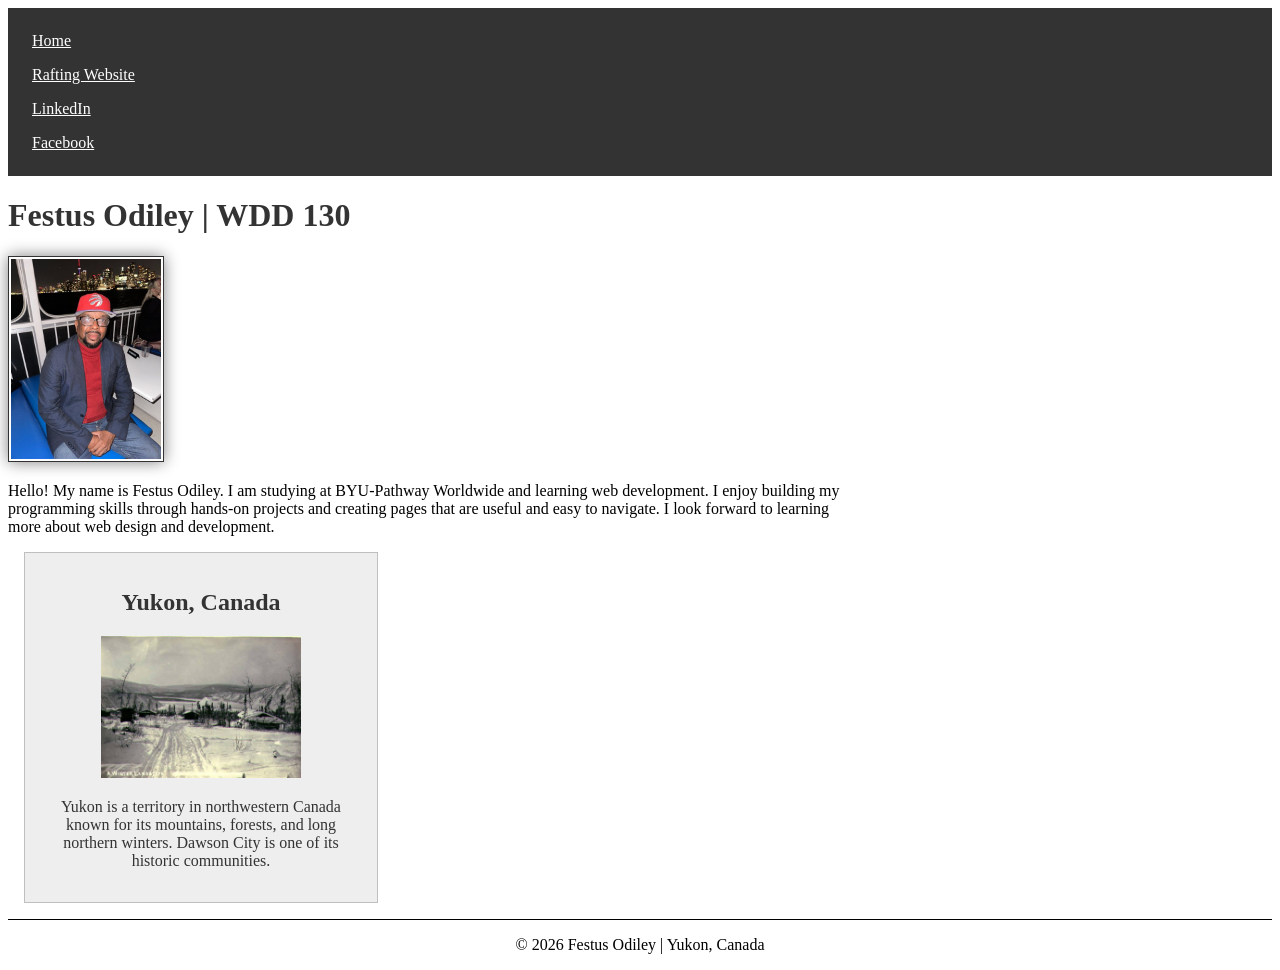
<file: index.html>
<!doctype html>
<html lang="en">

<head>
    <meta charset="utf-8">
    <meta name="viewport" content="width=device-width, initial-scale=1">
    <title>Festus Odiley | WDD 130</title>
    <meta name="description" content="Festus Odiley's WDD 130 course home page for learning web development and HTML and CSS.">
    <meta name="author" content="Festus Odiley">
    <link rel="stylesheet" href="styles/styles.css">
</head>

<body>
    <header>
        <nav>
            <a href="#">Home</a>
            <a href="wwr/">Rafting Website</a>
            <a href="https://www.linkedin.com/in/festusodiley/">LinkedIn</a>
            <a href="https://www.facebook.com/Festusodiley/">Facebook</a>
        </nav>
    </header>
    <main>
        <h1>Festus Odiley | WDD 130</h1>
        <img src="images/profile.jpg" alt="Profile photo of Festus Odiley" width="200">
        <p>Hello! My name is Festus Odiley. I am studying at BYU-Pathway Worldwide and learning web development. I enjoy building my programming skills through hands-on projects and creating pages that are useful and easy to navigate. I look forward to learning more about web design and development.</p>
    </main>
    <aside>
        <h2>Yukon, Canada</h2>
        <img src="images/yukon-winter.jpg" alt="Historic winter landscape near Dawson, Yukon">
        <p>Yukon is a territory in northwestern Canada known for its mountains, forests, and long northern winters. Dawson City is one of its historic communities.</p>
    </aside>
    <footer>
        <p>&copy; 2026 Festus Odiley | Yukon, Canada</p>
    </footer>

</body>

</html>
</file>
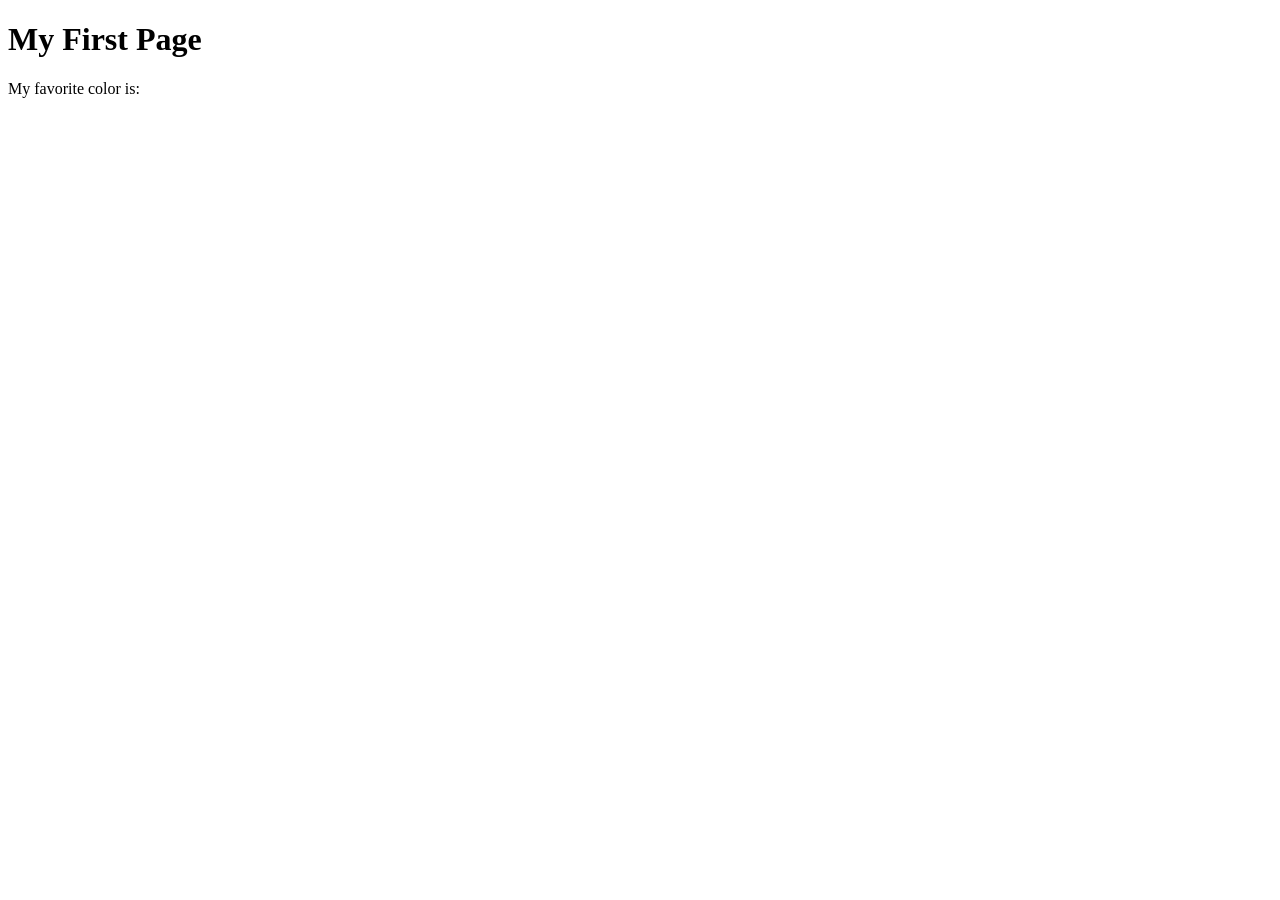
<file: week01/first-page.html>
<!DOCTYPE html>
<html lang="en">

<head>
    <meta charset="UTF-8">
    <meta name="viewport" content="width=device-width, initial-scale=1.0">
    <title>My First Page</title>
</head>

<body>
    <h1>My First Page</h1>
    <p>My favorite color is: </p>
</body>

</html>
</file>
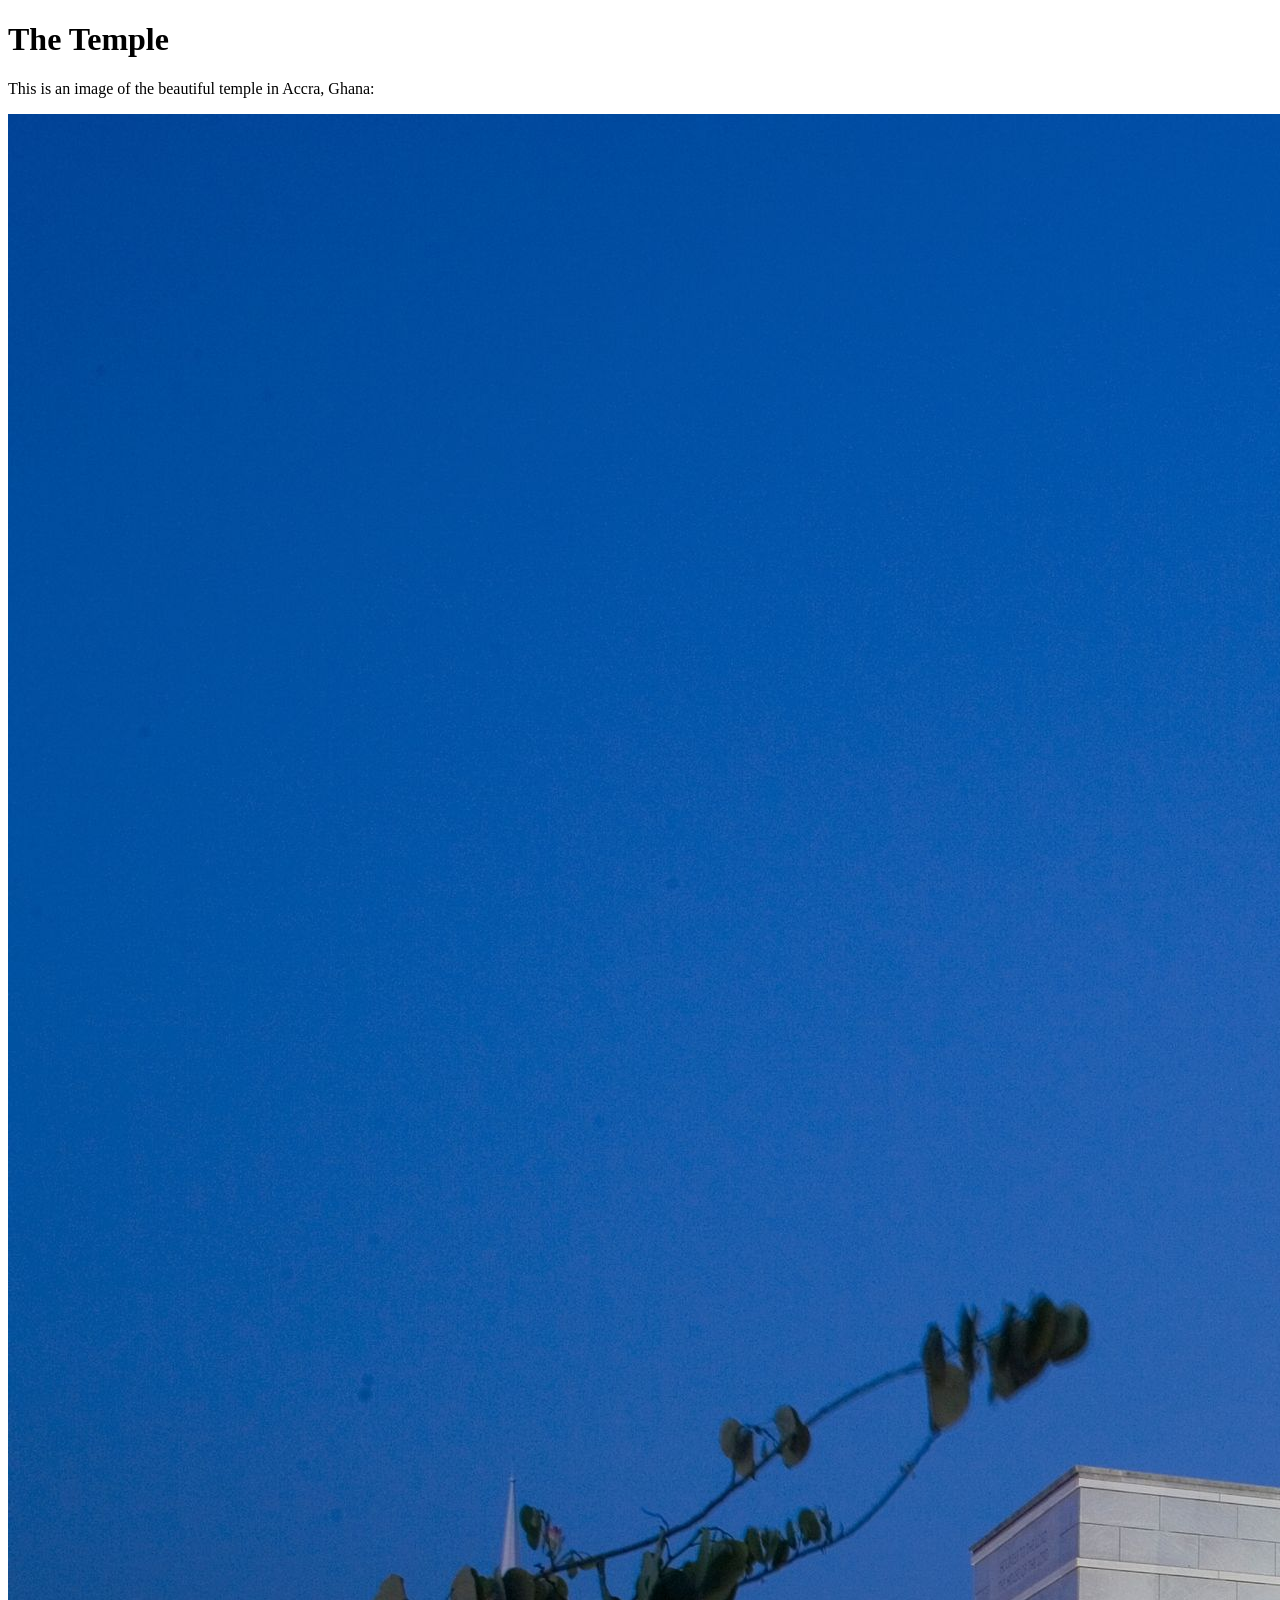
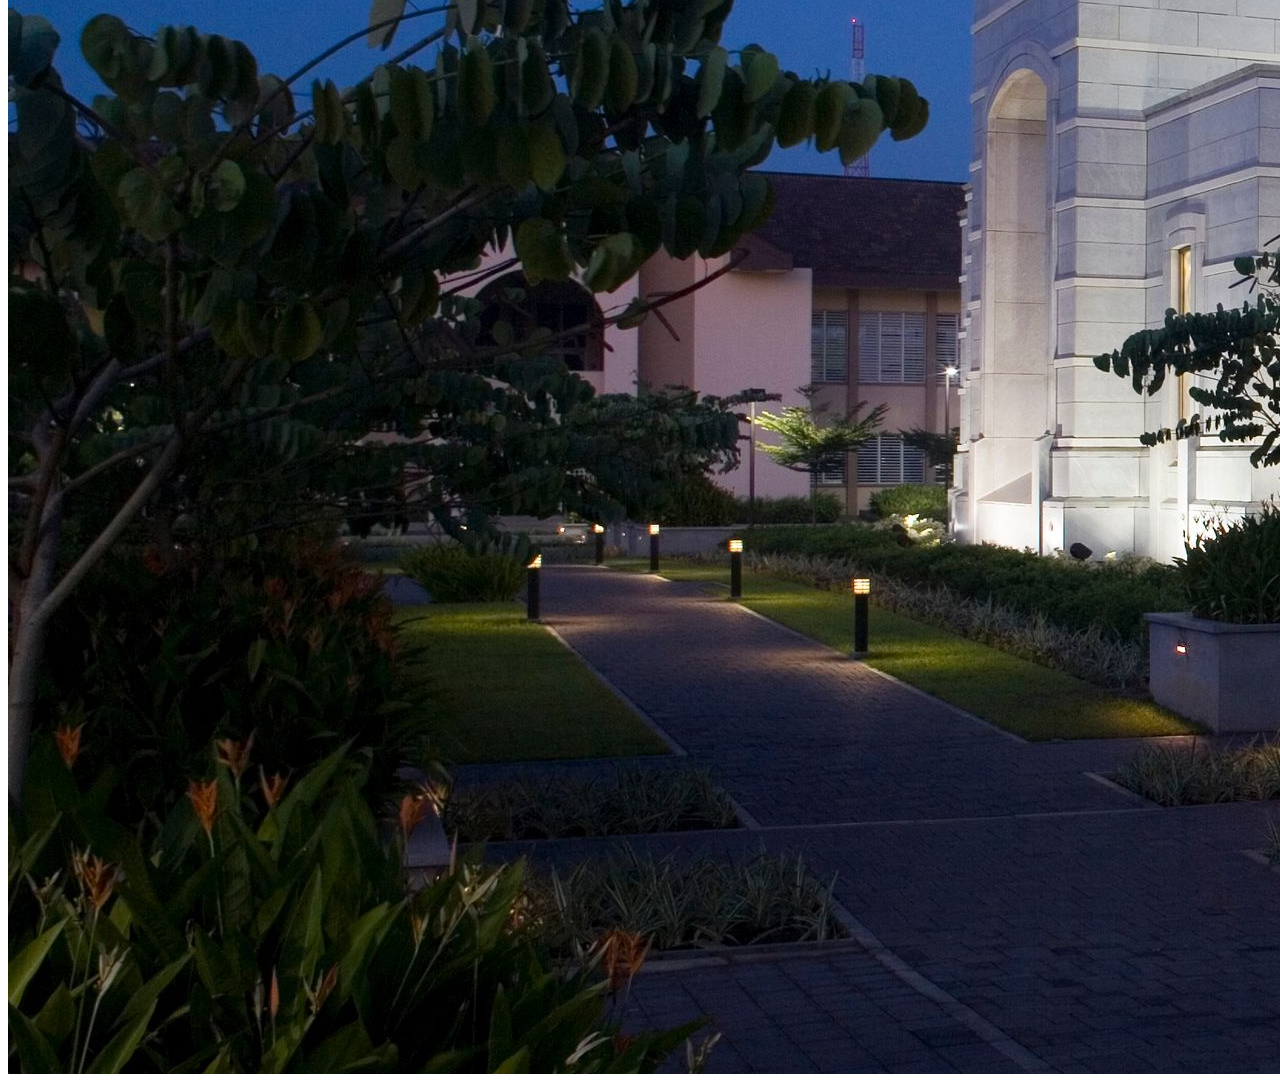
<file: week01/images.html>
<!DOCTYPE html>
<html lang="en">

<head>
    <meta charset="UTF-8">
    <meta name="viewport" content="width=device-width, initial-scale=1.0">
    <title>Temple Image</title>
</head>

<body>
    <h1>The Temple</h1>
    <p>This is an image of the beautiful temple in Accra, Ghana:</p>
    <img src="images/temple-large.jpeg" alt="The Accra Ghana Temple">

</body>

</html>
</file>
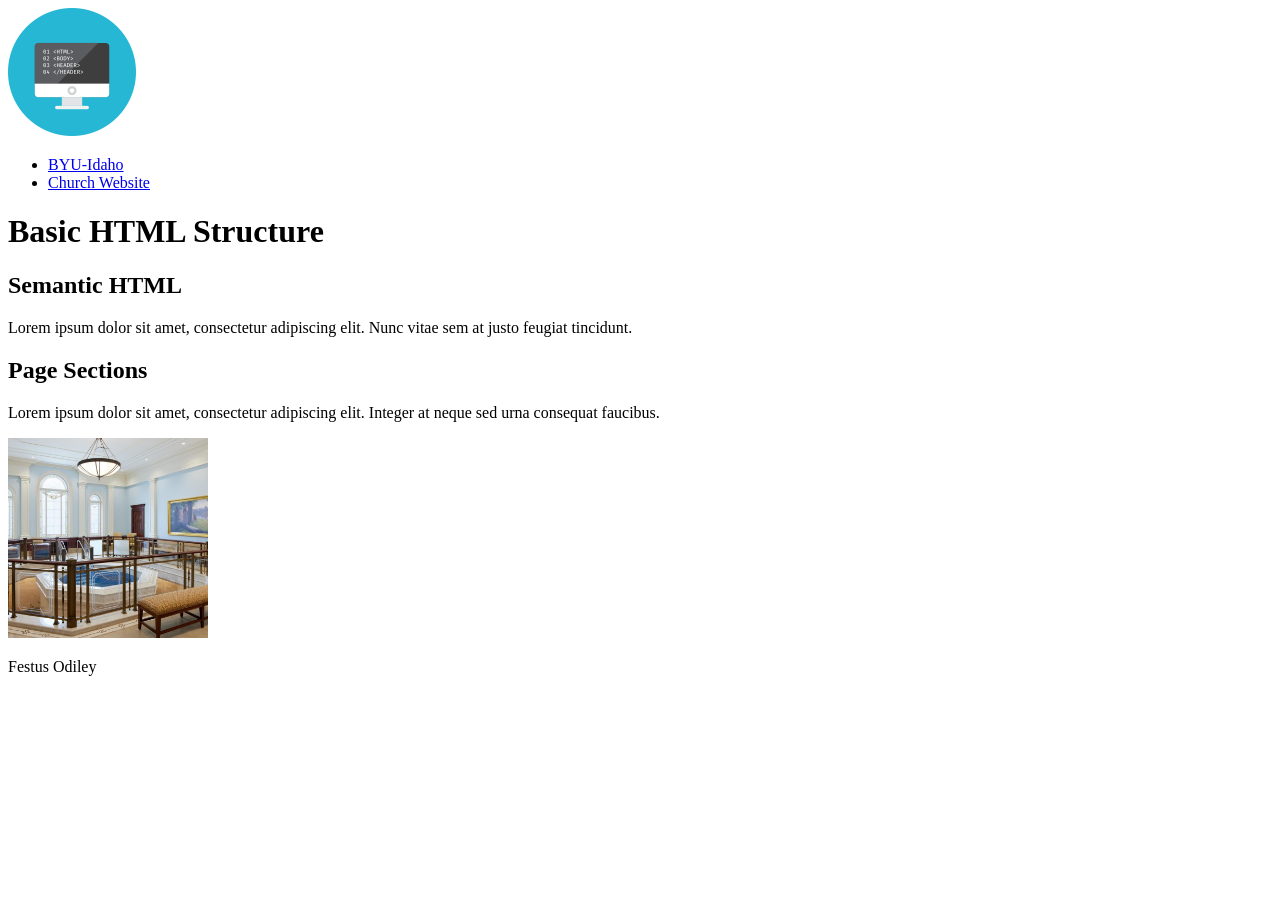
<file: week02/basic-layout.html>
<!DOCTYPE html>
<html lang="en-US">

<head>
    <meta charset="UTF-8">
    <meta name="viewport" content="width=device-width, initial-scale=1.0">
    <title>Basic HTML Structure</title>
    <meta name="description" content="A basic HTML structure example using semantic HTML elements">
    <meta name="author" content="Festus Odiley">
</head>

<body>
    <header>
        <img src="images/basic-logo.png" alt="HTML layout logo" width="128" height="128">
    </header>
    <nav>
        <ul>
            <li><a href="https://www.byui.edu">BYU-Idaho</a></li>
            <li><a href="https://www.churchofjesuschrist.org">Church Website</a></li>
        </ul>
    </nav>
    <main>
        <h1>Basic HTML Structure</h1>
        <section>
            <h2>Semantic HTML</h2>
            <p>Lorem ipsum dolor sit amet, consectetur adipiscing elit. Nunc vitae sem at justo feugiat tincidunt.</p>
        </section>
        <section>
            <h2>Page Sections</h2>
            <p>Lorem ipsum dolor sit amet, consectetur adipiscing elit. Integer at neque sed urna consequat faucibus.</p>
        </section>
    </main>
    <aside>
        <img src="../images/temple-interior.png" alt="Interior of a temple baptistry" width="200">
    </aside>
    <footer>
        <p>Festus Odiley</p>
    </footer>
</body>

</html>
</file>
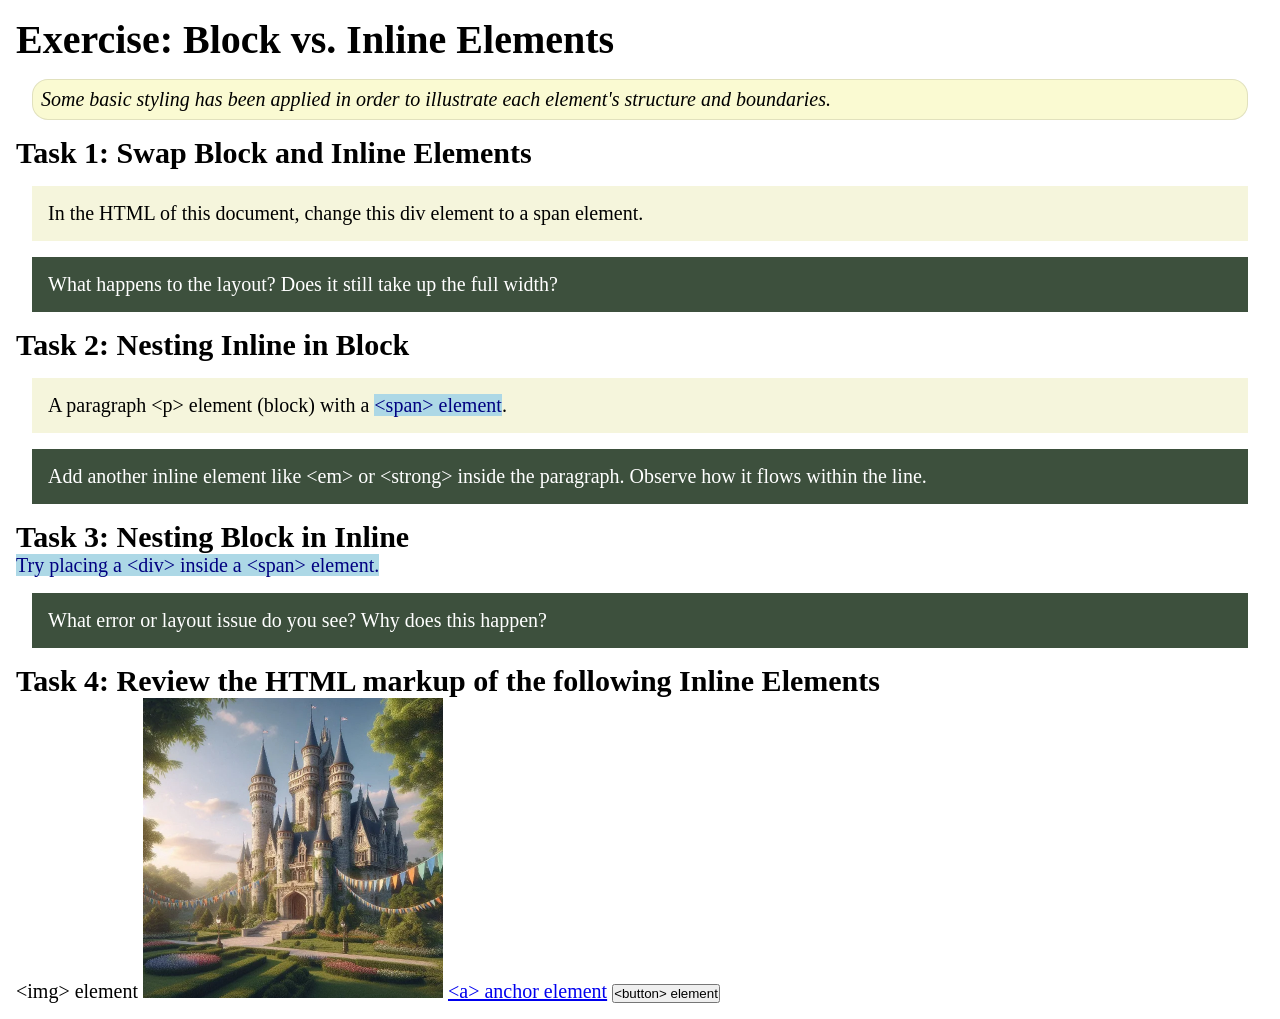
<file: week02/block-vs-inline.html>
<!DOCTYPE html>
<html lang="en">

<head>
    <meta charset="UTF-8">
    <meta name="viewport" content="width=device-width, initial-scale=1.0">
    <title>Exercise: Block vs. Inline Elements</title>
    <link rel="stylesheet" href="styles/block-vs-inline.css">
</head>

<body>
    <main>
        <h1>Exercise: Block vs. Inline Elements</h1>
        <p class="note">Some basic styling has been applied in order to illustrate each element's structure and boundaries.</p>

        <h2>Task 1: Swap Block and Inline Elements</h2>
        <div>In the HTML of this document, change this div element to a span element.</div>

        <p class="question">What happens to the layout? Does it still take up the full width?</p>

        <h2>Task 2: Nesting Inline in Block</h2>
        <p>A paragraph &lt;p&gt; element (block) with a <span>&lt;span&gt; element</span>.</p>
        <p class="question">Add another inline element like &lt;em&gt; or &lt;strong&gt; inside the paragraph. Observe how it flows within the line.</p>

        <h2>Task 3: Nesting Block in Inline</h2>
        <span>Try placing a &lt;div&gt; inside a &lt;span&gt; element.</span>
        <p class="question">What error or layout issue do you see? Why does this happen?</p>

        <h2>Task 4: Review the HTML markup of the following Inline Elements</h2>
        &lt;img&gt; element
        <img src="images/castle.webp" alt="placeholder image (images are inline)" width="300" height="300">
        <a href="https://churchofjesuschrist.org">&lt;a&gt; anchor element</a>
        <button type="button">&lt;button&gt; element</button>
    </main>
</body>

</html>
</file>
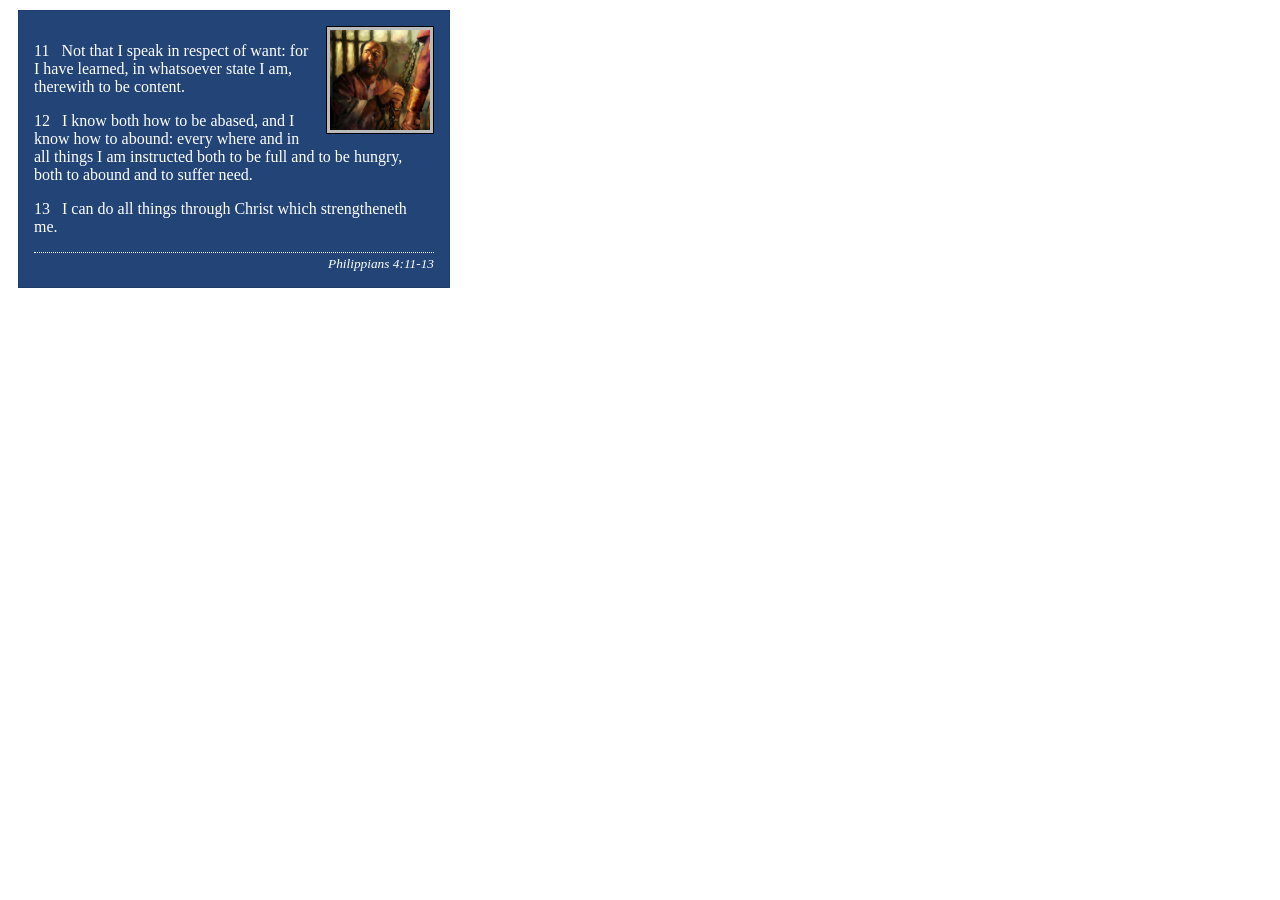
<file: week02/box-model-solution.html>
<!DOCTYPE html>
<html lang="en">

<head>
    <meta charset="UTF-8">
    <meta name="viewport" content="width=device-width, initial-scale=1.0">
    <title>Box Model Activity</title>
    <link rel="stylesheet" href="styles/box-model-solution.css">
</head>

<body>
    <main>
        <div class="callout">
            <img src="images/apostle-paul-imprisoned.webp" alt="Paul the Apostle - Imprisoned in Rome" width="200" height="200">
            <blockquote>
                <p>11 &nbsp; Not that I speak in respect of want: for I have learned, in whatsoever state I am, therewith to be content.</p>
                <p>12 &nbsp; I know both how to be abased, and I know how to abound: every where and in all things I am instructed both to be full and to be hungry, both to abound and to suffer need.</p>
                <p>13 &nbsp; I can do all things through Christ which strengtheneth me.</p>
            </blockquote>
            <cite>Philippians 4:11-13</cite>
        </div>
    </main>
</body>

</html>
</file>
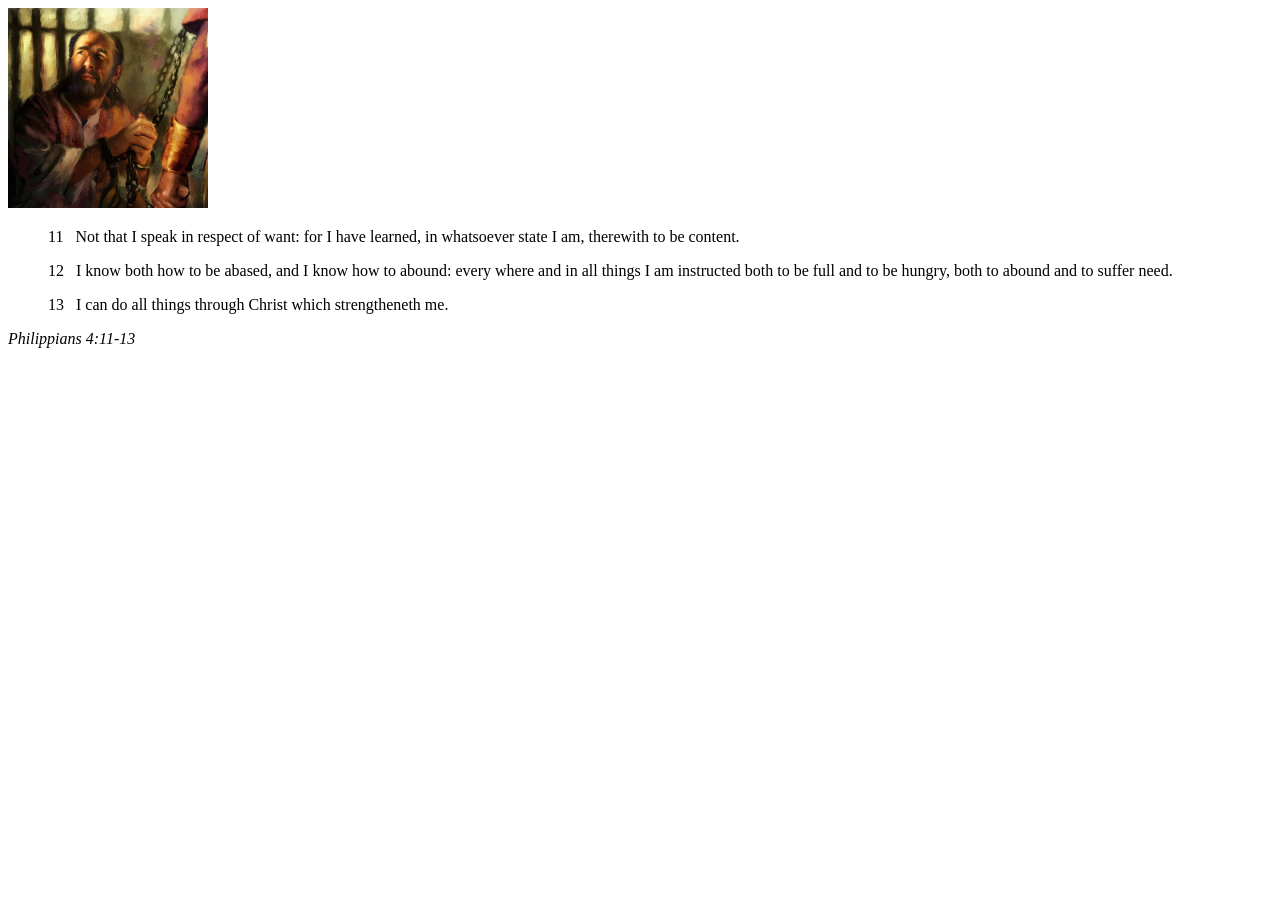
<file: week02/box-model.html>
<!DOCTYPE html>
<html lang="en">

<head>
    <meta charset="UTF-8">
    <meta name="viewport" content="width=device-width, initial-scale=1.0">
    <title>Box Model Activity</title>
</head>

<body>
    <main>
        <div class="callout">
            <img src="images/apostle-paul-imprisoned.webp" alt="Paul the Apostle - Imprisoned in Rome" width="200" height="200">
            <blockquote>
                <p>11 &nbsp; Not that I speak in respect of want: for I have learned, in whatsoever state I am, therewith to be content.</p>
                <p>12 &nbsp; I know both how to be abased, and I know how to abound: every where and in all things I am instructed both to be full and to be hungry, both to abound and to suffer need.</p>
                <p>13 &nbsp; I can do all things through Christ which strengtheneth me.</p>
            </blockquote>
            <cite>Philippians 4:11-13</cite>
        </div>
    </main>
</body>

</html>
</file>
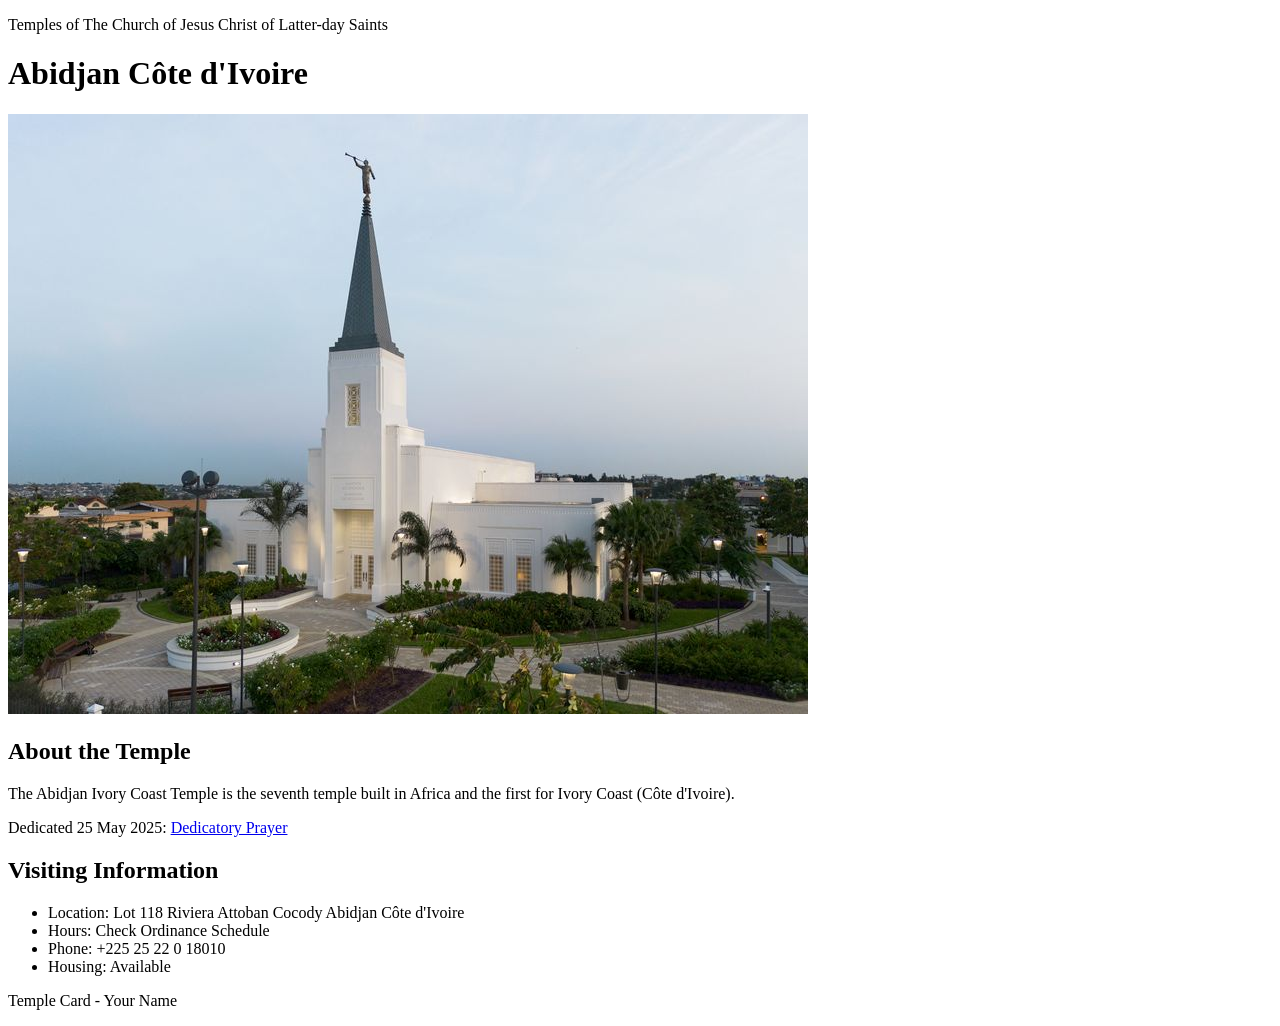
<file: week02/temple.html>
<!DOCTYPE html>
<html lang="en">

<head>
    <meta charset="UTF-8">
    <meta name="viewport" content="width=device-width, initial-scale=1.0">
    <title>Temple Card - Abidjan Côte d'Ivoire</title>
</head>

<body>
    <header>
        <p>Temples of The Church of Jesus Christ of Latter-day Saints</p>
    </header>
    <main>
        <h1>Abidjan Côte d'Ivoire</h1>
        <picture>
            <img src="images/abidjan-ivory-coast.jpeg" alt="Abidjan Côte d'Ivoire Temple">
        </picture>
        <section>
            <h2>About the Temple</h2>
            <p>The Abidjan Ivory Coast Temple is the seventh temple built in Africa and the first for Ivory Coast (Côte d'Ivoire).</p>
            <p>Dedicated 25 May 2025: <a href="https://www.churchofjesuschrist.org/temples/dedicatory-prayer/abidjan-ivory-coast-temple/2025-05-25?lang=eng" target="_blank" rel="noopener noreferrer">Dedicatory Prayer</a></p>
        </section>
        <section>
            <h2>Visiting Information</h2>
            <ul>
                <li>Location: Lot 118 Riviera Attoban Cocody Abidjan Côte d'Ivoire</li>
                <li>Hours: Check Ordinance Schedule</li>
                <li>Phone: +225 25 22 0 18010</li>
                <li>Housing: Available</li>
            </ul>
        </section>
    </main>
    <footer>
        <p>Temple Card - Your Name</p>
    </footer>
</body>

</html>
</file>
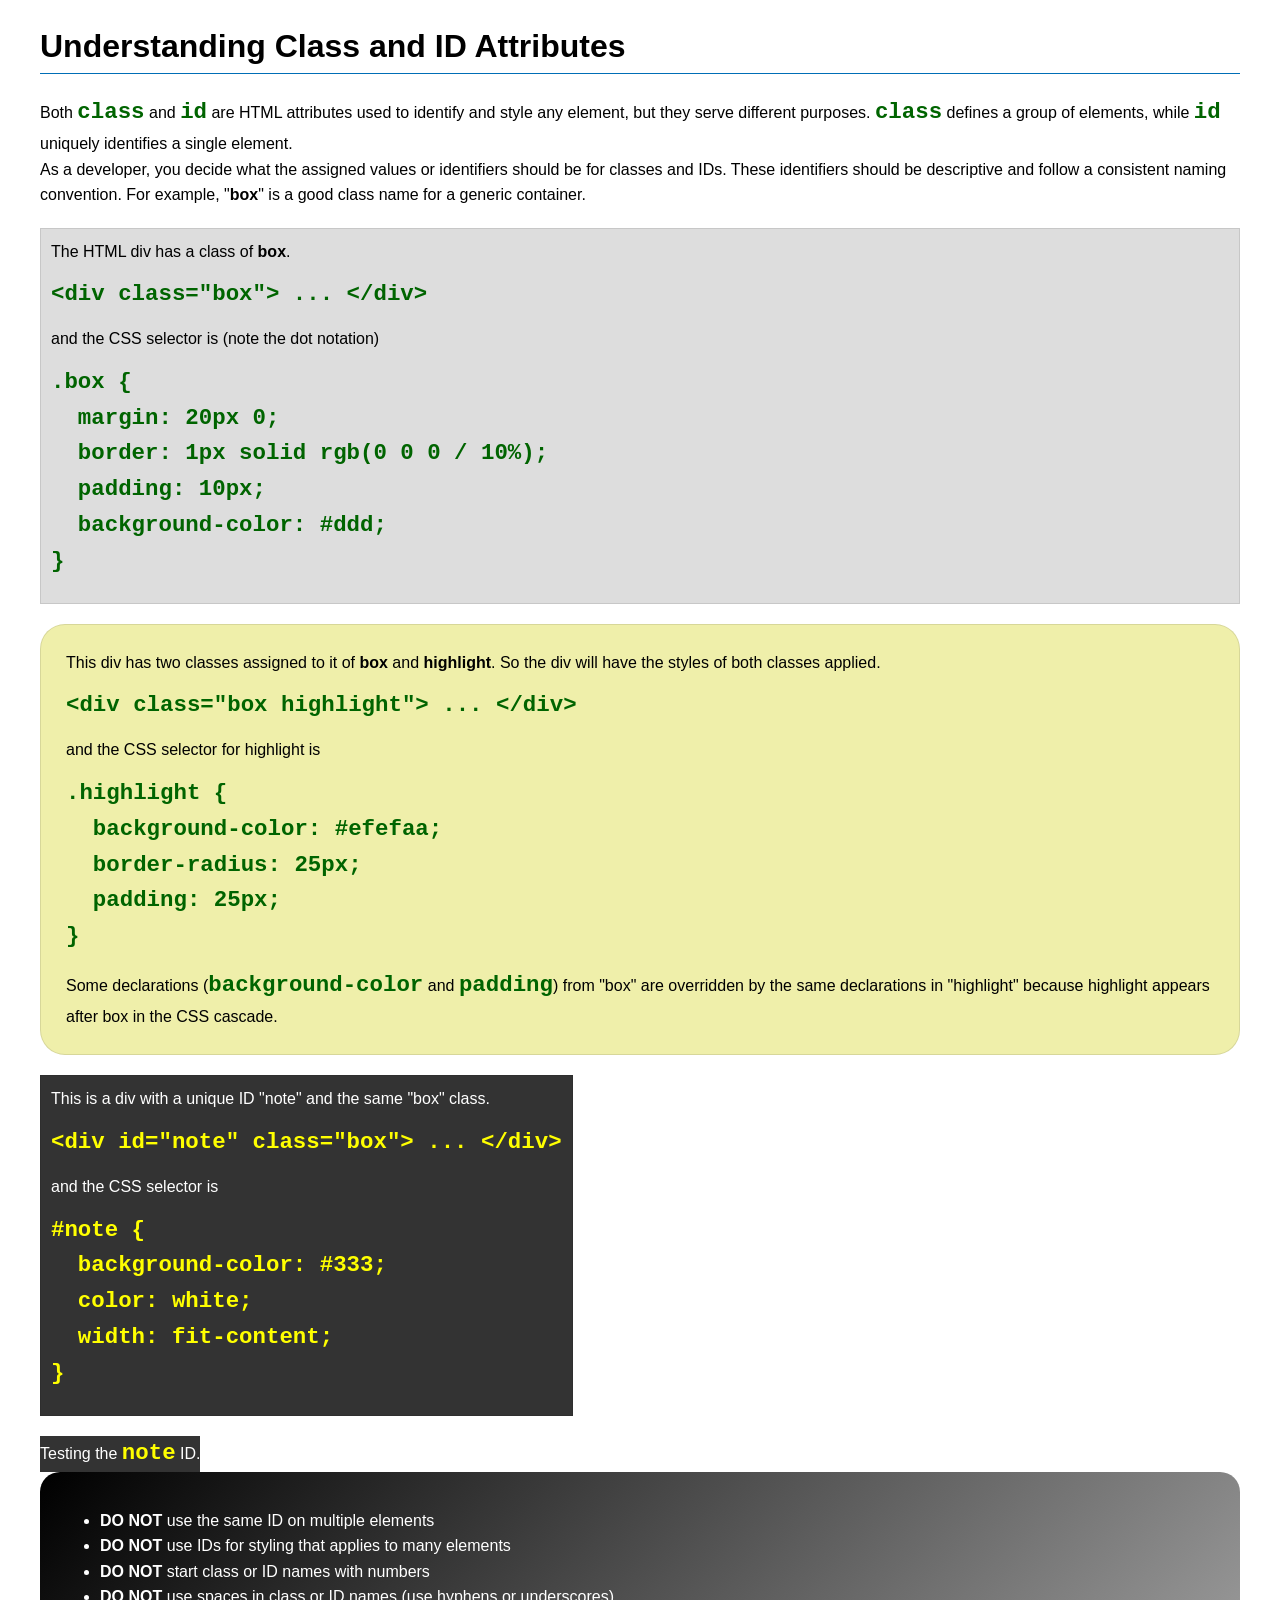
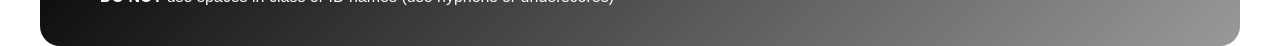
<file: week03/class-and-id.html>
<!DOCTYPE html>
<html lang="en">

<head>
    <meta charset="UTF-8">
    <meta name="viewport" content="width=device-width, initial-scale=1.0">
    <title>Class vs ID Attributes</title>
    <link rel="stylesheet" href="styles/class-and-id.css">
</head>

<body>
    <h1>Understanding Class and ID Attributes</h1>
    <p>Both <code>class</code> and <code>id</code> are HTML attributes used to identify and style any element, but they serve different purposes. <code>class</code> defines a group of elements, while <code>id</code> uniquely identifies a single element.</p>
    <p>As a developer, you decide what the assigned values or identifiers should be for classes and IDs. These identifiers should be descriptive and follow a consistent naming convention. For example, "<strong>box</strong>" is a good class name for a generic container.</p>
    <div class="box">
        <p>The HTML div has a class of <strong>box</strong>.</p>
        <pre><code class="html">&lt;div class="box"&gt; ... &lt;/div&gt;</code></pre>
        and the CSS selector is (note the dot notation)
        <pre><code class="css">.box {
  margin: 20px 0;
  border: 1px solid rgb(0 0 0 / 10%);
  padding: 10px;
  background-color: #ddd; 
}</code></pre>
    </div>

    <div class="box highlight">
        <p>This div has two classes assigned to it of <strong>box</strong> and <strong>highlight</strong>. So the div will have the styles of both classes applied.</p>
        <pre><code class="html">&lt;div class="box highlight"&gt; ... &lt;/div&gt;</code></pre>
        and the CSS selector for highlight is
        <pre><code class="css">.highlight {
  background-color: #efefaa;
  border-radius: 25px;
  padding: 25px;
}</code></pre>
        <p>Some declarations (<code>background-color</code> and <code>padding</code>) from "box" are overridden by the same declarations in "highlight" because highlight appears after box in the CSS cascade.</p>
    </div>

    <div id="note" class="box">
        <p>This is a div with a unique ID "note" and the same "box" class.</p>
        <pre><code class="html">&lt;div id="note" class="box"&gt; ... &lt;/div&gt;</code></pre>
        and the CSS selector is
        <pre><code class="css">#note {
  background-color: #333;
  color: white;
  width: fit-content;
}</code></pre>
    </div>

    <div id="note">
        <p>Testing the <code>note</code> ID.</p>
    </div>

    <section id="best-practice">
        <ul>
            <li><strong>DO NOT</strong> use the same ID on multiple elements</li>
            <li><strong>DO NOT</strong> use IDs for styling that applies to many elements</li>
            <li><strong>DO NOT</strong> start class or ID names with numbers</li>
            <li><strong>DO NOT</strong> use spaces in class or ID names (use hyphens or underscores)</li>
        </ul>
    </section>

</body>

</html>
</file>
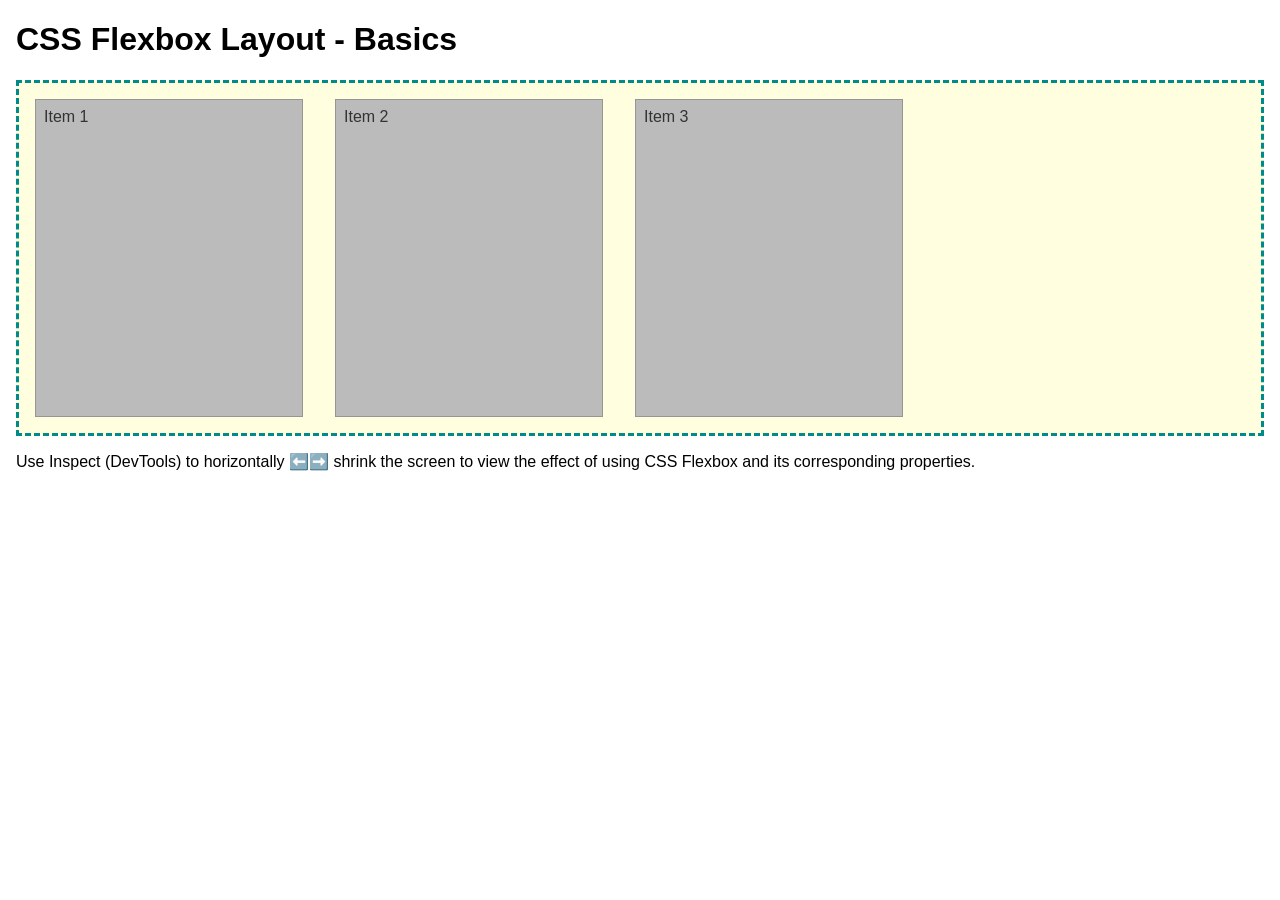
<file: week04/flexbox-layout.html>
<!DOCTYPE html>
<html lang="en">

<head>
    <meta charset="UTF-8">
    <meta name="viewport" content="width=device-width, initial-scale=1.0">
    <title>CSS Flexbox Layout - Basics</title>
    <link rel="stylesheet" href="styles/flexbox.css">
</head>

<body>
    <main>
        <h1>CSS Flexbox Layout - Basics</h1>
        <div class="flex-container">
            <div class="flex-item item1">Item 1</div>
            <div class="flex-item item2">Item 2</div>
            <div class="flex-item item3">Item 3</div>
        </div>
        <p>Use Inspect (DevTools) to horizontally ⬅️➡️ shrink the screen to view the effect of using CSS Flexbox and its corresponding properties.</p>
    </main>
</body>

</html>
</file>
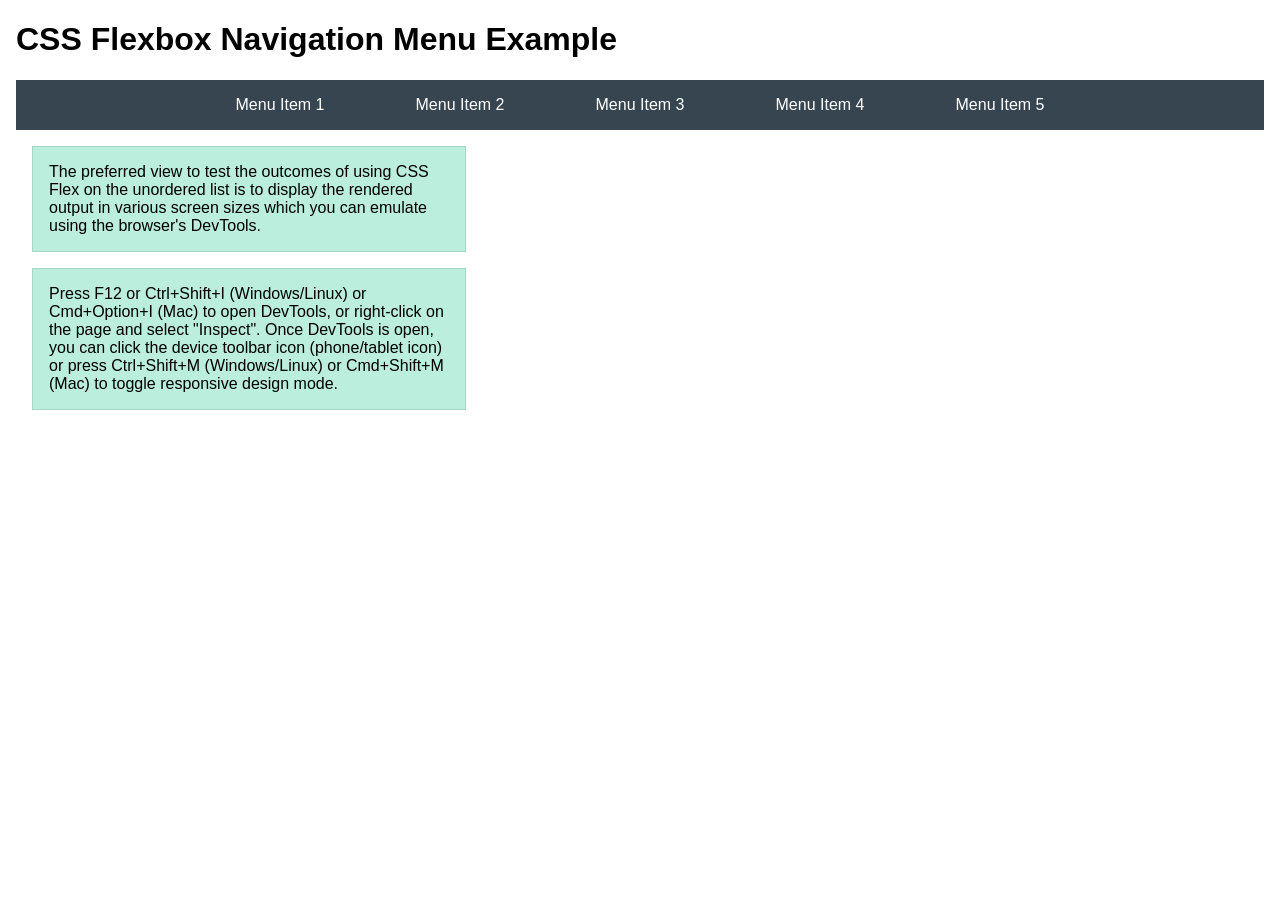
<file: week04/flexbox-menu.html>
<!DOCTYPE html>
<html lang="en">

<head>
    <meta charset="UTF-8">
    <meta name="viewport" content="width=device-width, initial-scale=1.0">
    <title>CSS Flexbox - Navigation Menu</title>
    <link rel="stylesheet" href="styles/flexbox-menu.css">
</head>

<body>
    <main>
        <h1>CSS Flexbox Navigation Menu Example</h1>
        <nav>
            <ul>
                <li><a href="#">Menu Item 1</a></li>
                <li><a href="#">Menu Item 2</a></li>
                <li><a href="#">Menu Item 3</a></li>
                <li><a href="#">Menu Item 4</a></li>
                <li><a href="#">Menu Item 5</a></li>
            </ul>
        </nav>
        <p>The preferred view to test the outcomes of using CSS Flex on the unordered list is to display the rendered output in various screen sizes which you can emulate using the browser's DevTools.</p>

        <p>Press F12 or Ctrl+Shift+I (Windows/Linux) or Cmd+Option+I (Mac) to open DevTools, or right-click on the page and select "Inspect". Once DevTools is open, you can click the device toolbar icon (phone/tablet icon) or press Ctrl+Shift+M (Windows/Linux) or Cmd+Shift+M (Mac) to toggle responsive design mode.</p>
    </main>
</body>

</html>
</file>
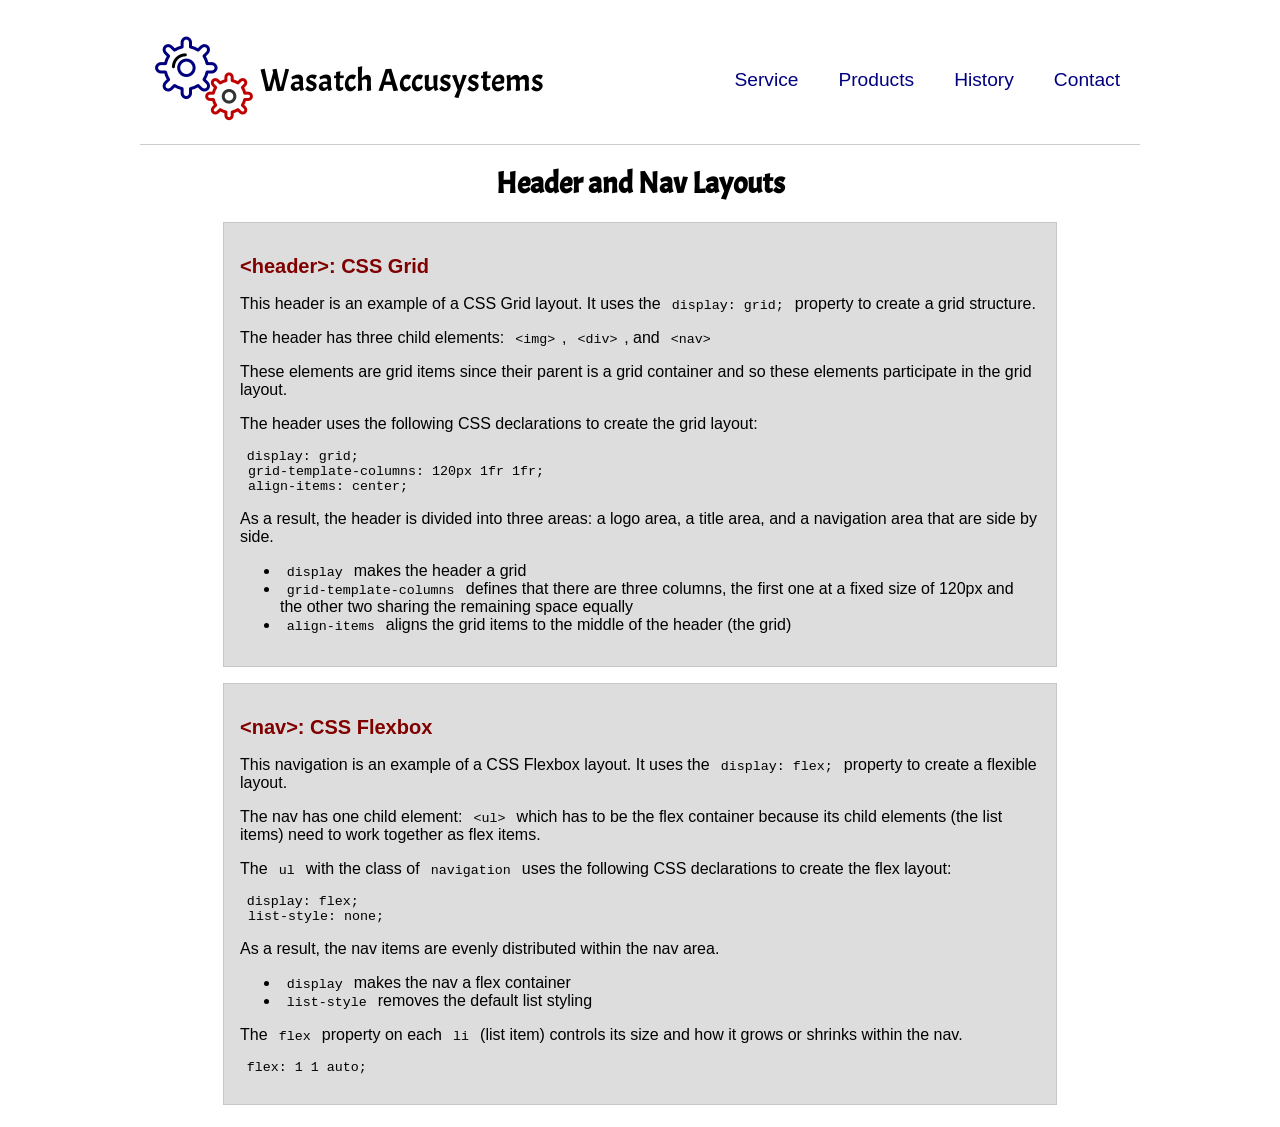
<file: week04/header-layout.html>
<!DOCTYPE html>
<html lang="en">

<head>
    <meta charset="UTF-8">
    <meta name="viewport" content="width=device-width, initial-scale=1.0">
    <title>Header and Nav Layout</title>
    <link rel="stylesheet" href="styles/layout.css">
    <link rel="preconnect" href="https://fonts.googleapis.com">
    <link rel="preconnect" href="https://fonts.gstatic.com" crossorigin>
    <link href="https://fonts.googleapis.com/css2?family=Acme&display=swap" rel="stylesheet">
</head>

<body>
    <header>
        <img src="images/colored-gears.png" alt="Sample Logo">
        <div id="logo">Wasatch Accusystems</div>
        <nav>
            <ul class="navigation">
                <li><a href="#">Service</a></li>
                <li><a href="#">Products</a></li>
                <li><a href="#">History</a></li>
                <li><a href="#">Contact</a></li>
            </ul>
        </nav>
    </header>
    <main>
        <h1>Header and Nav Layouts</h1>
        <section>
            <h2>&lt;header&gt;: CSS Grid</h2>
            <p>This header is an example of a CSS Grid layout. It uses the <code>display: grid;</code> property to create a grid structure.</p>
            <p>The header has three child elements: <code>&lt;img&gt;</code>, <code>&lt;div&gt;</code>, and <code>&lt;nav&gt;</code></p>
            <p>These elements are grid items since their parent is a grid container and so these elements participate in the grid layout.</p>
            <p>The header uses the following CSS declarations to create the grid layout:</p>
            <pre><code>display: grid;
 grid-template-columns: 120px 1fr 1fr;
 align-items: center;</code></pre>

            <p>As a result, the header is divided into three areas: a logo area, a title area, and a navigation area that are side by side.</p>

            <ul>
                <li><code>display</code> makes the header a grid</li>
                <li><code>grid-template-columns</code> defines that there are three columns, the first one at a fixed size of 120px and the other two sharing the remaining space equally</li>
                <li><code>align-items</code> aligns the grid items to the middle of the header (the grid)</li>
            </ul>
        </section>

        <section>
            <h2>&lt;nav&gt;: CSS Flexbox</h2>
            <p>This navigation is an example of a CSS Flexbox layout. It uses the <code>display: flex;</code> property to create a flexible layout.</p>
            <p>The nav has one child element: <code>&lt;ul&gt;</code> which has to be the flex container because its child elements (the list items) need to work together as flex items.</p>
            <p>The <code>ul</code> with the class of <code>navigation</code> uses the following CSS declarations to create the flex layout:</p>
            <pre><code>display: flex;
 list-style: none;</code></pre>

            <p>As a result, the nav items are evenly distributed within the nav area.</p>
            <ul>
                <li><code>display</code> makes the nav a flex container</li>
                <li><code>list-style</code> removes the default list styling</li>
            </ul>

            <p>The <code>flex</code> property on each <code>li</code> (list item) controls its size and how it grows or shrinks within the nav.</p>
            <pre><code>flex: 1 1 auto;</code></pre>
        </section>
    </main>

</body>

</html>
</file>
<file: styles/styles.css>
nav {
    background-color: #333;
    padding: 1rem;
}

nav a {
    color: #fff;
    padding: 0.5rem;
    display: block;
}

main {
    max-width: 840px;
}

h1 {
    color: #333;
}

aside {
    width: 20rem;
    margin: 1rem;
    border: 1px solid rgb(0 0 0 / 0.2);
    padding: 1rem;
    background-color: #eee;
    color: #333;
    text-align: center;
}

aside img {
    width: 200px;
    height: auto;
}

main img {
    width: 150px;
    height: auto;
    border: 1px solid #333;
    padding: 2px;
    box-shadow: 0 0 15px gray;
}

p {
    padding: 0;
}

footer {
    margin-top: 15px;
    border-top: 1px solid #000;
    text-align: center;
}
</file>
<file: week02/styles/block-vs-inline.css>
* {
    margin: 0;
    padding: 0;
}

body {
    font-size: 20px;
    margin: 1rem;
}

p,
div {
    background-color: beige;
    margin: 1rem;
    padding: 1rem;
}

span {
    color: navy;
    background-color: lightblue;
}

code {
    margin: 0;
    padding: 0;
    color: green;
    font-size: 1.2rem;
}

.note {
    font-style: italic;
    background-color: lightgoldenrodyellow;
    border-radius: 1rem;
    border: 1px solid rgb(0 0 0 / 10%);
    margin: 1rem;
    padding: .5rem;
}

.question {
    background-color: #3d503d;
    color: #fff;
}
</file>
<file: week02/styles/box-model-solution.css>
.callout {
    max-width: 400px;
    margin: 10px;
    border: 1px solid rgb(0 0 0 / 10%);
    padding: 15px;
    background-color: #247;
    color: #fff;
}

.callout img {
    float: right;
    margin: 0 0 10px 15px;
    border: 1px solid #000;
    padding: 3px;
    background-color: #bbb;
    width: 100px;
    height: auto;
}

blockquote {
    margin: 0;
}

cite {
    display: block;
    border-top: 1px dotted #fff;
    padding-top: 3px;
    text-align: right;
    font-size: smaller;
}
</file>
<file: week03/styles/class-and-id.css>
body {
    font-family: Arial, sans-serif;
    line-height: 1.6;
    margin: 0;
    padding: 0 40px;
}

h1 {
    border-bottom: 1px solid rgb(0 110 182);
    padding-bottom: 0;
}

p {
    margin: 0;
}

code {
    color: darkgreen;
    font-weight: 700;
    font-size: 1.4rem;
}

/* Class examples - can be reused */
.box {
    margin: 20px 0;
    border: 1px solid rgb(0 0 0 / 10%);
    padding: 10px;
    background-color: #ddd;
    /* this is shorthand for #dddddd */
}

.highlight {
    background-color: #efefaa;
    border-radius: 25px;
    padding: 25px;
}

/* ID examples - should be unique */

#note {
    background-color: #333;
    color: white;
    width: fit-content;
}

#note code {
    color: yellow;
}

#best-practice {
    background: linear-gradient(135deg, #000 0%, #999 100%);
    color: white;
    border-radius: 20px;
    padding: 20px;
}
</file>
<file: week04/styles/flexbox.css>
body {
    font-family: Helvetica, Arial, sans-serif;
    margin: 1rem;
}

.flex-container {
    border: 3px dashed darkcyan;
    background-color: lightyellow;
    display: flex;
    flex-wrap: wrap;
}

.flex-item {
    width: 250px;
    margin: 1rem;
    border: 1px solid rgb(0 0 0 / 20%);
    padding: 0.5rem;
    background-color: #bbb;
    color: #333;
}

.item1 {
    min-height: 100px;
}

.item2 {
    min-height: 200px;
}

.item3 {
    min-height: 300px;
}
</file>
<file: week04/styles/flexbox-menu.css>
body {
    font-family: Helvetica, Arial, sans-serif;
    margin: 1rem;
}

nav {
    background-color: #36454f;
}

nav ul {
    list-style-type: none;
    display: flex;
    flex-wrap: wrap;
    max-width: 900px;
    margin: 0 auto;
    padding: 0;
    justify-content: space-around;
    align-items: center;
}

nav a {
    display: block;
    color: #fff;
    text-align: center;
    padding: 1rem;
    text-decoration: none;
}

p {
    margin: 1rem;
    border: 1px solid rgb(0 0 0 / 10%);
    padding: 1rem;
    background-color: #bed;
    max-width: 400px;
}
</file>
<file: week04/styles/layout.css>
header {
    margin: 1rem auto;
    display: grid;
    grid-template-columns: 120px 1fr 1fr;
    align-items: center;
    border-bottom: 1px solid #ccc;
    max-width: 1000px;
}

.logo img {
    margin: 0 0.25rem 0 1rem;
    width: 64px;
    height: auto;
}

#logo {
    font-size: 2rem;
    font-family: Acme, Arial, sans-serif;
}

.navigation {
    display: flex;
    list-style: none;
}

.navigation li {
    flex: 1 1 auto;
}

.navigation a {
    display: block;
    color: navy;
    padding: 20px;
    text-decoration: none;
    font-size: 1.2rem;
}

.navigation a:hover {
    color: tomato;
    text-decoration: underline;
}

body {
    font-family: Arial, sans-serif;
}

h1 {
    font-size: 1.85rem;
    text-align: center;
    font-family: Acme, Arial, sans-serif;
}

h2 {
    color: maroon;
    font-size: 1.25rem;
}

section {
    margin: 1em auto;
    padding: 1em;
    border: 1px solid rgb(0 0 0 / 10%);
    background-color: #ddd;
    width: min(800px, 100%);
}

code {
    font-family: 'Courier New', Courier, monospace;
    font-size: smaller;
    padding: 0.5em;
}
</file>
